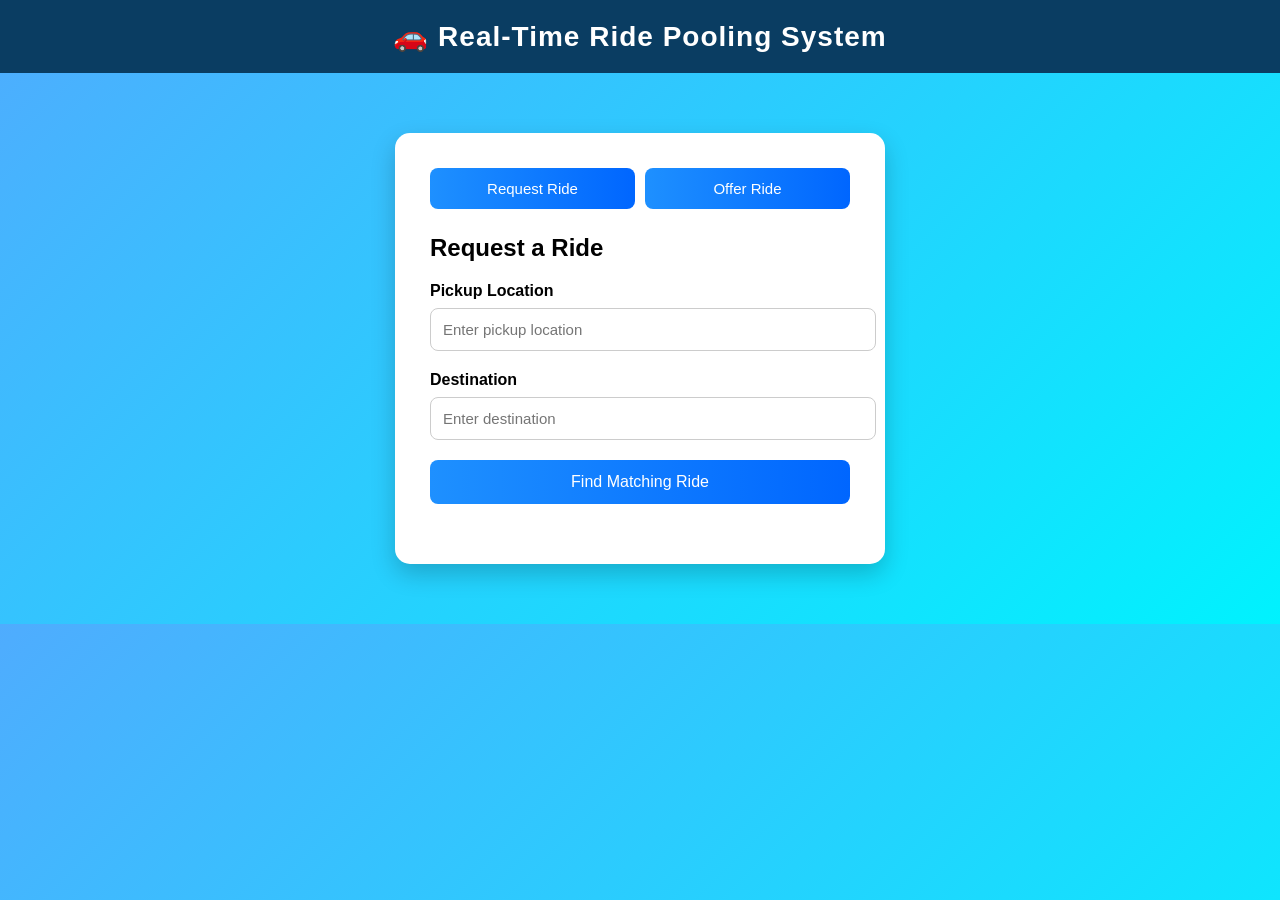
<file: Index.html>
<!DOCTYPE html>
<html>
<head>

<title>Ride Pooling System</title>
<link rel="stylesheet" href="style.css">

</head>

<body>

<header>🚗 Real-Time Ride Pooling System</header>

<div class="container">

<div class="tabButtons">

<button onclick="showRequest()">Request Ride</button>
<button onclick="showOffer()">Offer Ride</button>

</div>

<!-- REQUEST RIDE -->

<div id="requestSection">

<h2>Request a Ride</h2>

<label>Pickup Location</label>
<input type="text" id="pickup" placeholder="Enter pickup location">

<label>Destination</label>
<input type="text" id="destination" placeholder="Enter destination">

<button onclick="findRide()">Find Matching Ride</button>

<div id="result"></div>

</div>

<!-- OFFER RIDE -->

<div id="offerSection" style="display:none;">

<h2>Offer a Ride</h2>

<label>Driver Name</label>
<input type="text" id="driverName" placeholder="Enter driver name">

<label>Vehicle Number</label>
<input type="text" id="vehicleNumber" placeholder="Enter vehicle number">

<label>Pickup Location</label>
<input type="text" id="offerPickup" placeholder="Enter pickup location">

<label>Destination</label>
<input type="text" id="offerDestination" placeholder="Enter destination">

<button onclick="offerRide()">Offer Ride</button>

</div>

</div>

<script src="script.js"></script>

</body>
</html>
</file>
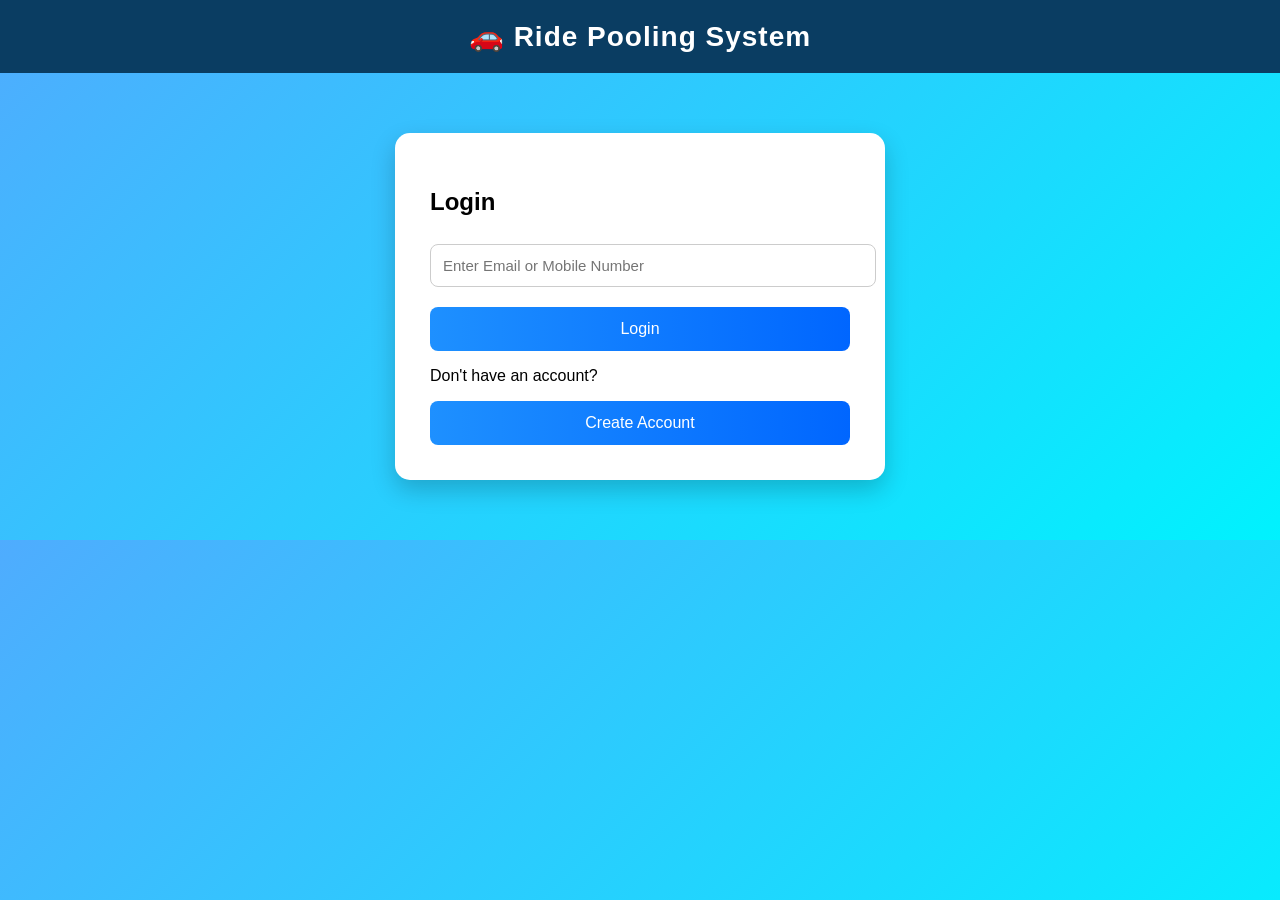
<file: login.html>
<!DOCTYPE html>
<html>
<head>
<title>Login - Ride Pooling</title>
<link rel="stylesheet" href="style.css">
</head>

<body>

<header>🚗 Ride Pooling System</header>

<div class="container">

<h2>Login</h2>

<input type="text" id="loginContact" placeholder="Enter Email or Mobile Number">

<button onclick="login()">Login</button>

<p>Don't have an account?</p>

<a href="signup.html">
<button>Create Account</button>
</a>

</div>

<script src="script.js"></script>

</body>
</html>
</file>
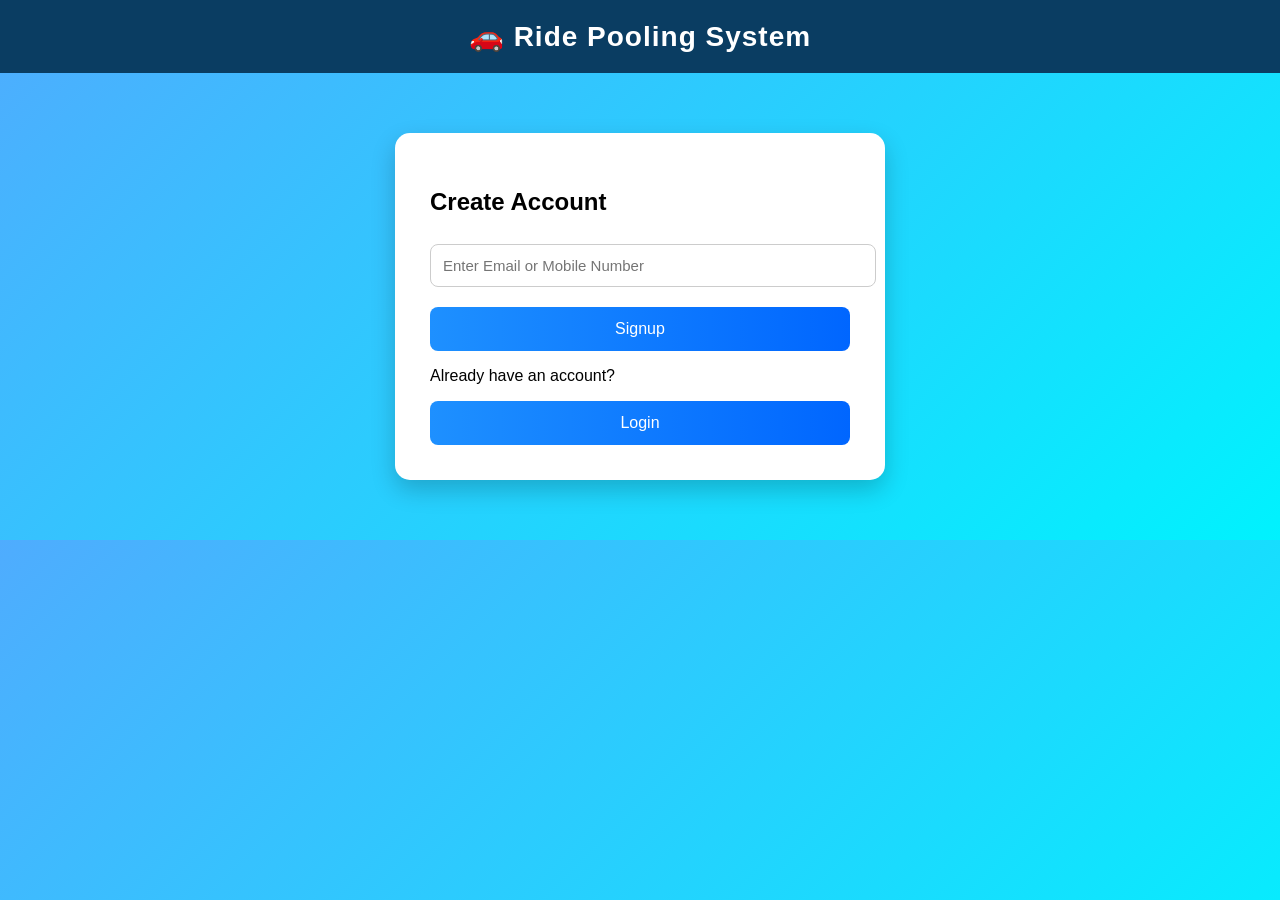
<file: signup.html>
<!DOCTYPE html>
<html>
<head>
<title>Signup</title>
<link rel="stylesheet" href="style.css">
</head>

<body>

<header>🚗 Ride Pooling System</header>

<div class="container">

<h2>Create Account</h2>

<input type="text" id="signupContact" placeholder="Enter Email or Mobile Number">

<button onclick="signup()">Signup</button>

<p>Already have an account?</p>

<a href="login.html">
<button>Login</button>
</a>

</div>

<script src="script.js"></script>

</body>
</html>
</file>
<file: style.css>
body{
margin:0;
font-family:'Segoe UI', sans-serif;
background:linear-gradient(135deg,#4facfe,#00f2fe);
}

/* header */

header{
background:#0a3d62;
color:white;
text-align:center;
padding:20px;
font-size:28px;
font-weight:bold;
letter-spacing:1px;
}

/* main container */

.container{
width:420px;
background:white;
margin:60px auto;
padding:35px;
border-radius:15px;
box-shadow:0 10px 25px rgba(0,0,0,0.2);
}

/* labels */

label{
font-weight:600;
}

/* inputs */

input{
width:100%;
padding:12px;
margin-top:8px;
margin-bottom:20px;
border-radius:8px;
border:1px solid #ccc;
font-size:15px;
transition:0.3s;
}

input:focus{
border-color:#4facfe;
outline:none;
box-shadow:0 0 5px rgba(79,172,254,0.5);
}

/* button */

button{
width:100%;
padding:13px;
background:linear-gradient(90deg,#1e90ff,#0066ff);
border:none;
color:white;
font-size:16px;
border-radius:8px;
cursor:pointer;
transition:0.3s;
}

button:hover{
transform:scale(1.03);
box-shadow:0 5px 15px rgba(0,0,0,0.2);
}

/* result area */

#result{
margin-top:25px;
}

/* ride card */

.rideCard{
background:#f8f9ff;
padding:15px;
border-radius:10px;
margin-bottom:15px;
box-shadow:0 3px 10px rgba(0,0,0,0.1);
transition:0.3s;
}

.rideCard:hover{
transform:translateY(-4px);
}

.driverName{
font-size:18px;
font-weight:bold;
color:#1e90ff;
}

.vehicle{
color:#555;
margin-top:5px;
}

.rating{
color:#ff9800;
font-size:14px;
margin-top:5px;
}


/* ================= NEW UI IMPROVEMENT ================= */

/* tab buttons (Request / Offer) */

.tabButtons{
display:flex;
gap:10px;
margin-bottom:25px;
}

.tabButtons button{
width:50%;
padding:12px;
font-size:15px;
border-radius:8px;
background:linear-gradient(90deg,#1e90ff,#0066ff);
}

/* section spacing */

#requestSection,
#offerSection{
animation:fadeIn 0.3s ease;
}

/* smooth appearance */

@keyframes fadeIn{
from{
opacity:0;
transform:translateY(10px);
}

to{
opacity:1;
transform:translateY(0);
}
}

/* divider */

hr{
margin:30px 0;
border:none;
border-top:1px solid #eee;
}
</file>
